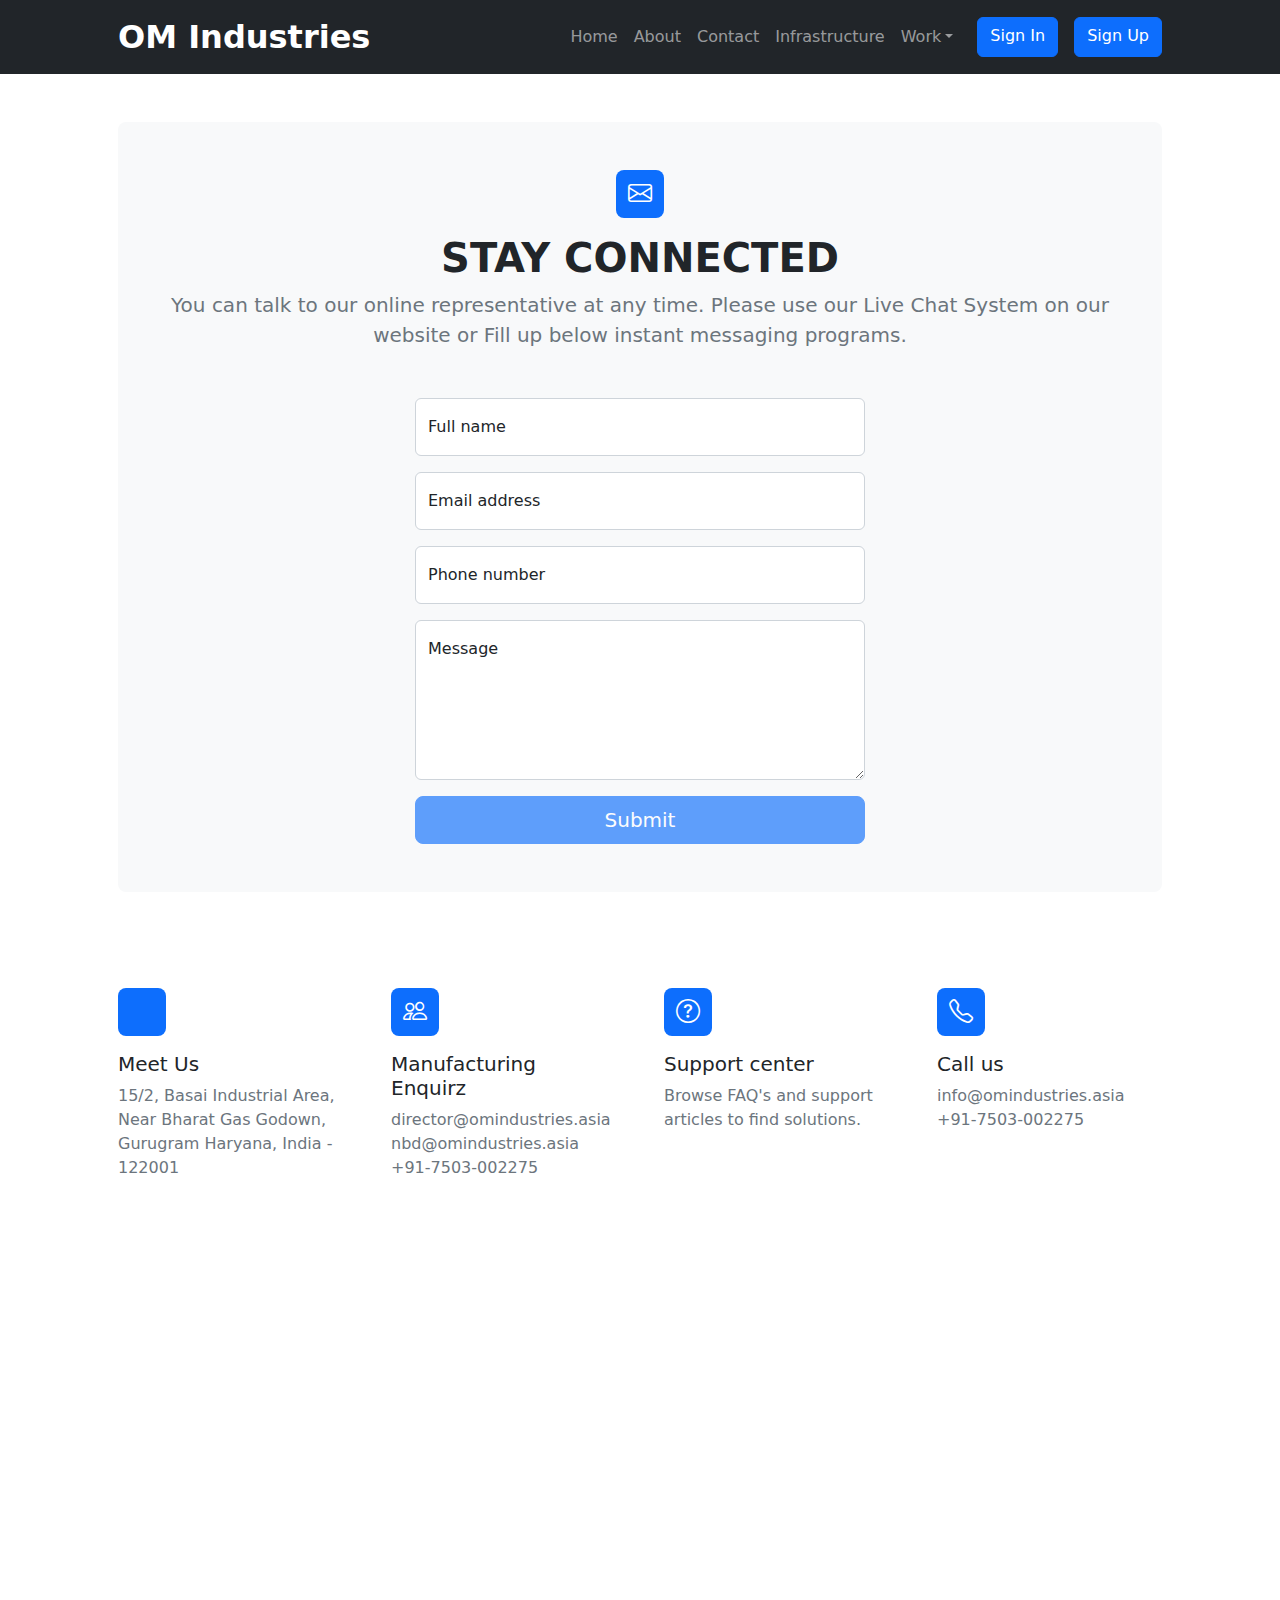
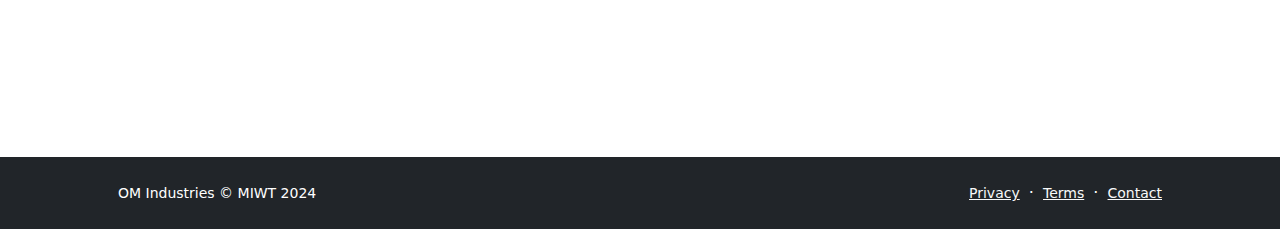
<file: contact.html>
<!DOCTYPE html>
<html lang="en">
    <head>
        <meta charset="utf-8" />
        <meta name="viewport" content="width=device-width, initial-scale=1, shrink-to-fit=no" />
        <meta name="description" content />
        <meta name="author" content />
        <title>OM Industries</title>
        <!-- Favicon-->
        <link rel="icon" type="image/x-icon" href="https://www.omindustries.asia/images/header/Om_Industries_logo.png" />
        <!-- Bootstrap icons-->
        <link href="https://cdn.jsdelivr.net/npm/bootstrap-icons@1.5.0/font/bootstrap-icons.css" rel="stylesheet" />
        <!-- Core theme CSS (includes Bootstrap)-->
        <link href="css/styles.css" rel="stylesheet" />
    </head>
    <body class="d-flex flex-column">
        <main class="flex-shrink-0">
            <!-- Navigation-->
            <nav class="navbar navbar-expand-lg navbar-dark bg-dark">
                <div class="container px-5">
                    <a class="navbar-brand fw-bold fs-2" href="index.html">OM Industries</a>
                    <button class="navbar-toggler" type="button" data-bs-toggle="collapse" data-bs-target="#navbarSupportedContent" aria-controls="navbarSupportedContent" aria-expanded="false" aria-label="Toggle navigation"><span class="navbar-toggler-icon"></span></button>
                    <div class="collapse navbar-collapse" id="navbarSupportedContent">
                        <ul class="navbar-nav ms-auto mb-2 mb-lg-0">
                            <li class="nav-item"><a class="nav-link" href="index.html">Home</a></li>
                            <li class="nav-item"><a class="nav-link" href="about.html">About</a></li>
                            <li class="nav-item"><a class="nav-link" href="contact.html">Contact</a></li>
                            <li class="nav-item"><a class="nav-link" href="blog-home.html">Infrastructure</a></li>
                            <li class="nav-item dropdown">
                                <a class="nav-link dropdown-toggle" id="navbarDropdownPortfolio" href="#" role="button" data-bs-toggle="dropdown" aria-expanded="false">Work</a>
                                <ul class="dropdown-menu dropdown-menu-end" aria-labelledby="navbarDropdownPortfolio">
                                    <li><a class="dropdown-item" href="portfolio-overview.html">Our Work</a></li>
                                    <li><a class="dropdown-item" href="portfolio-item.html">Our Manufacturing</a></li>
                                </ul>
                            </li>
                            <a class="btn btn-primary ms-3" href="Login.html">Sign In</a>
                            <a class="btn btn-primary ms-3" href="Registration.html">Sign Up</a>
                        </ul>
                    </div>
                </div>
            </nav>
            <!-- Page content-->
            <section class="py-5">
                <div class="container px-5">
                    <!-- Contact form-->
                    <div class="bg-light rounded-3 py-5 px-4 px-md-5 mb-5">
                        <div class="text-center mb-5">
                            <div class="feature bg-primary bg-gradient text-white rounded-3 mb-3"><i class="bi bi-envelope"></i></div>
                            <h1 class="fw-bolder">STAY CONNECTED</h1>
                            <p class="lead fw-normal text-muted mb-0">You can talk to our online representative at any time. Please use our Live Chat System on our website or
                                Fill up below instant messaging programs.</p>
                        </div>
                        <div class="row gx-5 justify-content-center">
                            <div class="col-lg-8 col-xl-6">
                                <!-- * * * * * * * * * * * * * * *-->
                                <!-- * * SB Forms Contact Form * *-->
                                <!-- * * * * * * * * * * * * * * *-->
                                <!-- This form is pre-integrated with SB Forms.-->
                                <!-- To make this form functional, sign up at-->
                                <!-- https://startbootstrap.com/solution/contact-forms-->
                                <!-- to get an API token!-->
                                <form id="contactForm" data-sb-form-api-token="API_TOKEN">
                                    <!-- Name input-->
                                    <div class="form-floating mb-3">
                                        <input class="form-control" id="name" type="text" placeholder="Enter your name..." data-sb-validations="required" />
                                        <label for="name">Full name</label>
                                        <div class="invalid-feedback" data-sb-feedback="name:required">A name is required.</div>
                                    </div>
                                    <!-- Email address input-->
                                    <div class="form-floating mb-3">
                                        <input class="form-control" id="email" type="email" placeholder="name@example.com" data-sb-validations="required,email" />
                                        <label for="email">Email address</label>
                                        <div class="invalid-feedback" data-sb-feedback="email:required">An email is required.</div>
                                        <div class="invalid-feedback" data-sb-feedback="email:email">Email is not valid.</div>
                                    </div>
                                    <!-- Phone number input-->
                                    <div class="form-floating mb-3">
                                        <input class="form-control" id="phone" type="tel" placeholder="(123) 456-7890" data-sb-validations="required" />
                                        <label for="phone">Phone number</label>
                                        <div class="invalid-feedback" data-sb-feedback="phone:required">A phone number is required.</div>
                                    </div>
                                    <!-- Message input-->
                                    <div class="form-floating mb-3">
                                        <textarea class="form-control" id="message" type="text" placeholder="Enter your message here..." style="height: 10rem" data-sb-validations="required"></textarea>
                                        <label for="message">Message</label>
                                        <div class="invalid-feedback" data-sb-feedback="message:required">A message is required.</div>
                                    </div>
                                    <!-- Submit success message-->
                                    <!---->
                                    <!-- This is what your users will see when the form-->
                                    <!-- has successfully submitted-->
                                    <div class="d-none" id="submitSuccessMessage">
                                        <div class="text-center mb-3">
                                            <div class="fw-bolder">Form submission successful!</div>
                                            To activate this form, sign up at
                                            <br />
                                            <a href="https://startbootstrap.com/solution/contact-forms">https://startbootstrap.com/solution/contact-forms</a>
                                        </div>
                                    </div>
                                    <!-- Submit error message-->
                                    <!---->
                                    <!-- This is what your users will see when there is-->
                                    <!-- an error submitting the form-->
                                    <div class="d-none" id="submitErrorMessage"><div class="text-center text-danger mb-3">Error sending message!</div></div>
                                    <!-- Submit Button-->
                                    <div class="d-grid"><button class="btn btn-primary btn-lg disabled" id="submitButton" type="submit">Submit</button></div>
                                </form>
                            </div>
                        </div>
                    </div>
                    <!-- Contact cards-->
                    <div class="row gx-5 row-cols-2 row-cols-lg-4 py-5">
                        <div class="col">
                            <div class="feature bg-primary bg-gradient text-white rounded-3 mb-3"><i class="bi bi-map-marker"></i></div>
                            <div class="h5">Meet Us</div>
                            <p class="text-muted mb-0">15/2, Basai Industrial Area, Near Bharat Gas Godown, Gurugram Haryana, India - 122001 </p>
                        </div>
                        <div class="col">
                            <div class="feature bg-primary bg-gradient text-white rounded-3 mb-3"> <i class="bi bi-people"></i></div>
                            <div class="h5">Manufacturing Enquirz</div>
                            <p class="text-muted mb-0">   director@omindustries.asia nbd@omindustries.asia +91-7503-002275 </p>
                        </div>
                        <div class="col">
                            <div class="feature bg-primary bg-gradient text-white rounded-3 mb-3"><i class="bi bi-question-circle"></i></div>
                            <div class="h5">Support center</div>
                            <p class="text-muted mb-0">Browse FAQ's and support articles to find solutions.</p>
                        </div>
                        <div class="col">
                            <div class="feature bg-primary bg-gradient text-white rounded-3 mb-3"><i class="bi bi-telephone"></i></div>
                            <div class="h5">Call us</div>
                            <p class="text-muted mb-0">info@omindustries.asia +91-7503-002275 </p>
                        </div>
                    </div>
                </div>
            </section>
            <section class="mab-01 col-lg-12">
                <iframe style="width:100%"
                    src="https://www.google.com/maps/embed?pb=!1m18!1m12!1m3!1d3507.7179935673857!2d76.98592227495118!3d28.457916275760457!2m3!1f0!2f0!3f0!3m2!1i1024!2i768!4f13.1!3m3!1m2!1s0x390d17f7c76a0bad%3A0x6794b4f448404ab9!2sOm%20Industries%20Limited!5e0!3m2!1sen!2sin!4v1720415070578!5m2!1sen!2sin" width="600" height="450" style="border:0;" allowfullscreen="" loading="lazy" referrerpolicy="no-referrer-when-downgrade"  width="600" height="450" style="border:0;" allowfullscreen="" loading="lazy" referrerpolicy="no-referrer-when-downgrade">
                </iframe>
            </section>
        </main>
        <!-- Footer-->
        <footer class="bg-dark py-4 mt-auto">
            <div class="container px-5">
                <div class="row align-items-center justify-content-between flex-column flex-sm-row">
                    <div class="col-auto"><div class="small m-0 text-white">OM Industries &copy; MIWT 2024</div></div>
                    <div class="col-auto">
                        <a class="link-light small" href="#!">Privacy</a>
                        <span class="text-white mx-1">&middot;</span>
                        <a class="link-light small" href="#!">Terms</a>
                        <span class="text-white mx-1">&middot;</span>
                        <a class="link-light small" href="#!">Contact</a>
                    </div>
                </div>
            </div>
        </footer>
        <!-- Bootstrap core JS-->
        <script src="https://cdn.jsdelivr.net/npm/bootstrap@5.2.3/dist/js/bootstrap.bundle.min.js"></script>
        <!-- Core theme JS-->
        <script src="js/scripts.js"></script>
        <!-- * * * * * * * * * * * * * * * * * * * * * * * * * * * * * * * * * * * * * * * *-->
        <!-- * *                               SB Forms JS                               * *-->
        <!-- * * Activate your form at https://startbootstrap.com/solution/contact-forms * *-->
        <!-- * * * * * * * * * * * * * * * * * * * * * * * * * * * * * * * * * * * * * * * *-->
        <script src="https://cdn.startbootstrap.com/sb-forms-latest.js"></script>
    </body>
</html>
</file>
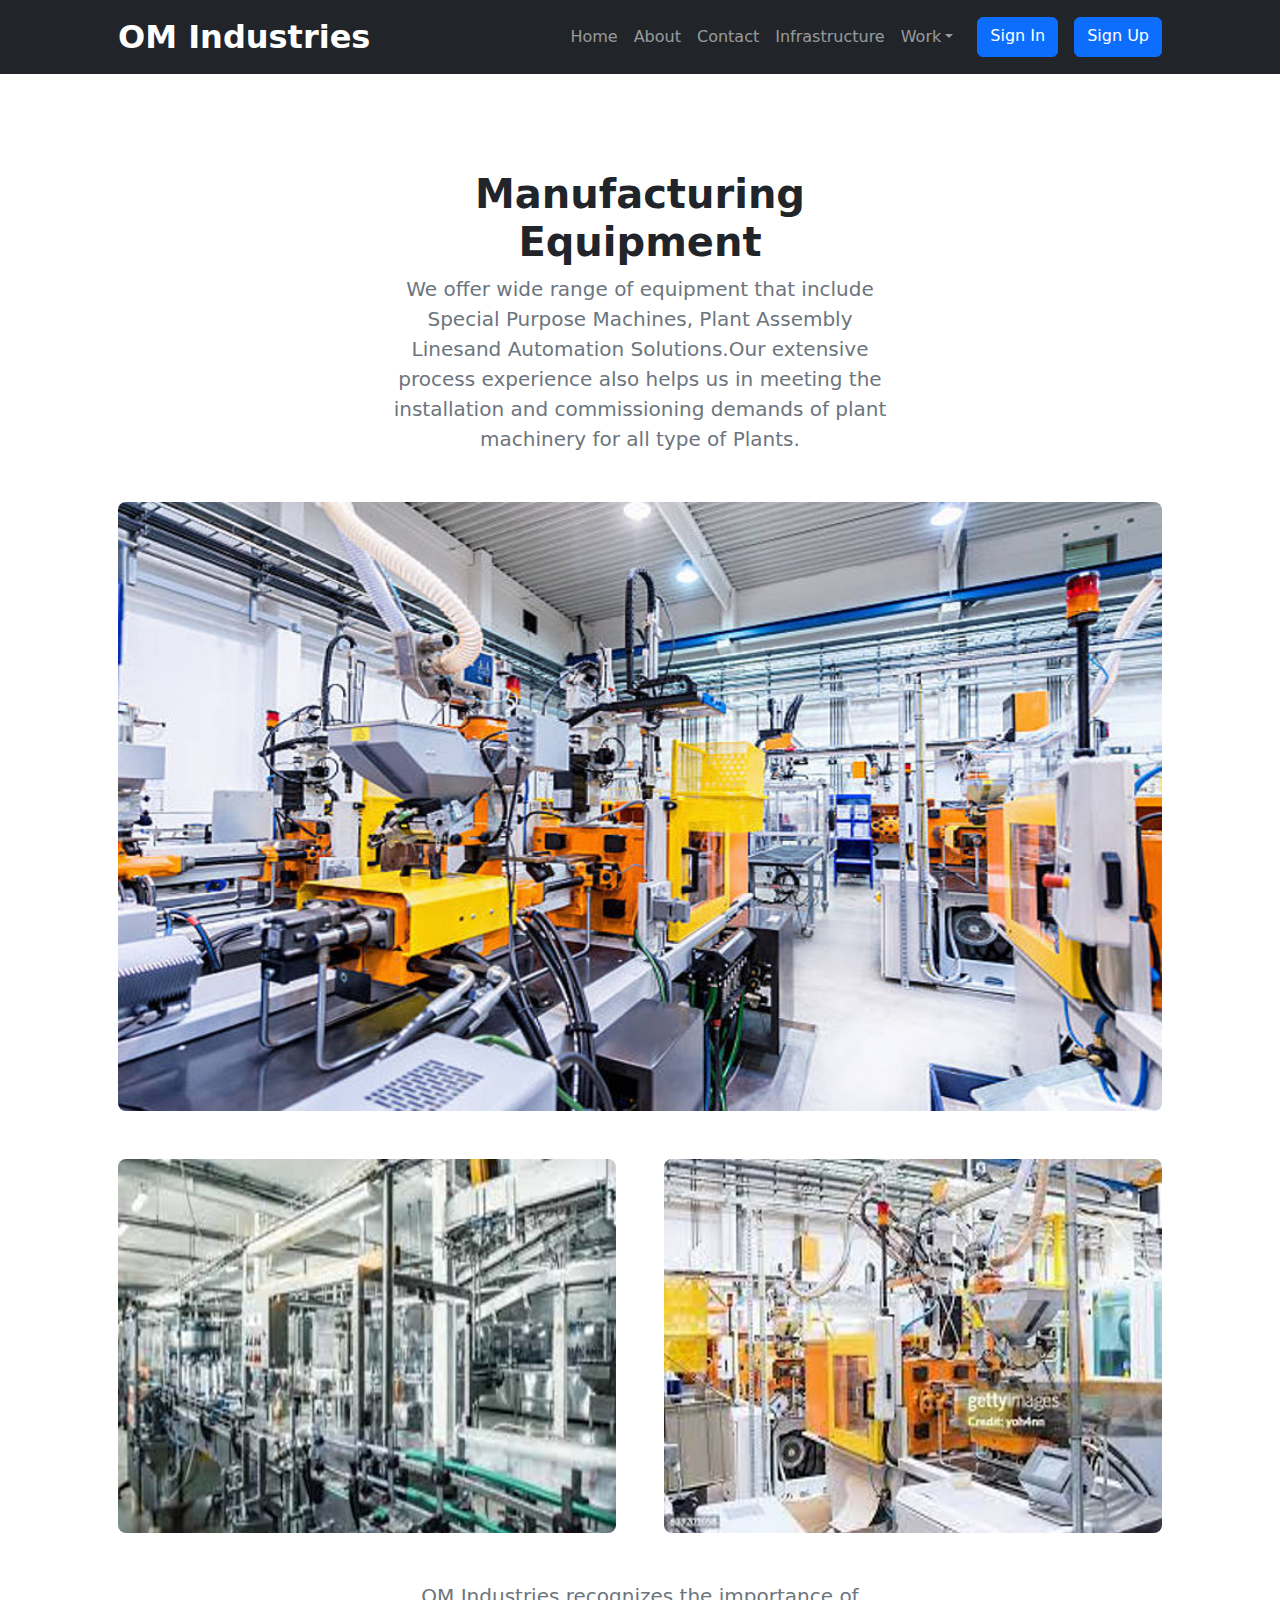
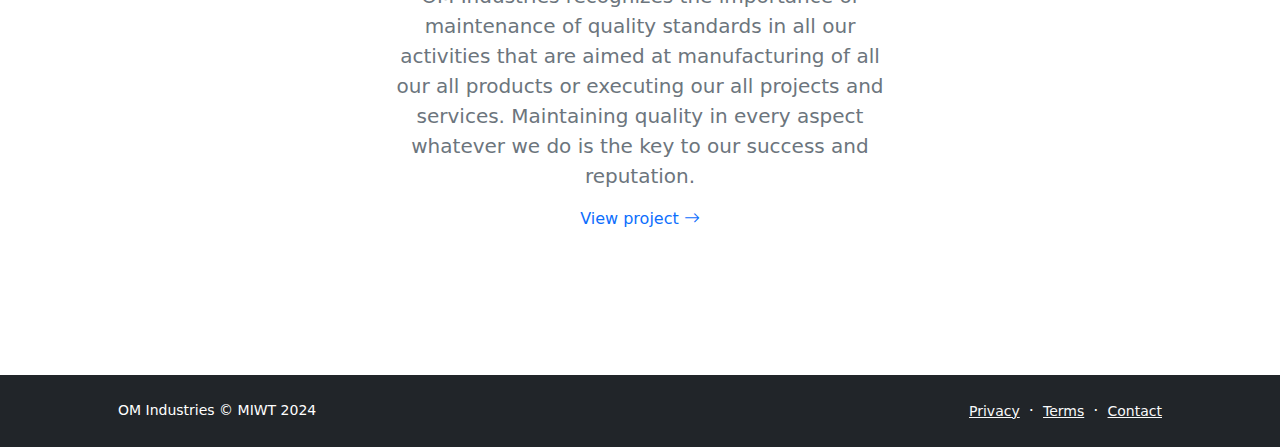
<file: portfolio-item.html>
<!DOCTYPE html>
<html lang="en">
    <head>
        <meta charset="utf-8" />
        <meta name="viewport" content="width=device-width, initial-scale=1, shrink-to-fit=no" />
        <meta name="description" content="" />
        <meta name="author" content="" />
        <title>OM Industries</title>
        <!-- Favicon-->
        <link rel="icon" type="image/x-icon" href="https://www.omindustries.asia/images/header/Om_Industries_logo.png" />
        <!-- Bootstrap icons-->
        <link href="https://cdn.jsdelivr.net/npm/bootstrap-icons@1.5.0/font/bootstrap-icons.css" rel="stylesheet" />
        <!-- Core theme CSS (includes Bootstrap)-->
        <link href="css/styles.css" rel="stylesheet" />
    </head>
    <body class="d-flex flex-column h-100">
        <main class="flex-shrink-0">
            <!-- Navigation-->
            <nav class="navbar navbar-expand-lg navbar-dark bg-dark">
                <div class="container px-5">
                    <a class="navbar-brand fw-bold fs-2" href="index.html">OM Industries</a>
                    <button class="navbar-toggler" type="button" data-bs-toggle="collapse" data-bs-target="#navbarSupportedContent" aria-controls="navbarSupportedContent" aria-expanded="false" aria-label="Toggle navigation"><span class="navbar-toggler-icon"></span></button>
                    <div class="collapse navbar-collapse" id="navbarSupportedContent">
                        <ul class="navbar-nav ms-auto mb-2 mb-lg-0">
                            <li class="nav-item"><a class="nav-link" href="index.html">Home</a></li>
                            <li class="nav-item"><a class="nav-link" href="about.html">About</a></li>
                            <li class="nav-item"><a class="nav-link" href="contact.html">Contact</a></li>
                            <li class="nav-item"><a class="nav-link" href="blog-home.html">Infrastructure</a></li>
                            <li class="nav-item dropdown">
                                <a class="nav-link dropdown-toggle" id="navbarDropdownPortfolio" href="#" role="button" data-bs-toggle="dropdown" aria-expanded="false">Work</a>
                                <ul class="dropdown-menu dropdown-menu-end" aria-labelledby="navbarDropdownPortfolio">
                                    <li><a class="dropdown-item" href="portfolio-overview.html">Our Work</a></li>
                                    <li><a class="dropdown-item" href="portfolio-item.html">Our Manufacturing</a></li>
                                </ul>
                            </li>
                            <a class="btn btn-primary ms-3" href="Login.html">Sign In</a>
                            <a class="btn btn-primary ms-3" href="Registration.html">Sign Up</a>
                        </ul>
                    </div>
                </div>
            </nav>
            <!-- Page Content-->
            <section class="py-5">
                <div class="container px-5 my-5">
                    <div class="row gx-5 justify-content-center">
                        <div class="col-lg-6">
                            <div class="text-center mb-5">
                                <h1 class="fw-bolder">Manufacturing Equipment</h1>
                                <p class="lead fw-normal text-muted mb-0"> We offer wide range of equipment that include Special Purpose Machines, Plant Assembly Linesand Automation Solutions.Our extensive process experience also helps us in meeting the installation and commissioning demands of plant machinery for all type of Plants.</p>
                            </div>
                        </div>
                    </div>
                    <div class="row gx-5">
                        <div class="col-12"><img class="img-fluid rounded-3 col-lg-12 justify-content-center mb-5" src="IMG/8.jpg" alt="..." /></div>
                        <div class="col-lg-6"><img class="img-fluid rounded-3 mb-5" src="IMG/9.jpg" alt="..." /></div>
                        <div class="col-lg-6"><img class="img-fluid rounded-3 mb-5" src="IMG/10.jpg" alt="..." /></div>
                    </div>
                    <div class="row gx-5 justify-content-center">
                        <div class="col-lg-6">
                            <div class="text-center mb-5">
                                <p class="lead fw-normal text-muted">OM Industries recognizes the importance of maintenance of quality standards in all our activities that are aimed at manufacturing of all our all products or executing our all projects and services. Maintaining quality in every aspect whatever we do is the key to our success and reputation. </p>
                                <a class="text-decoration-none" href="#!">
                                    View project
                                    <i class="bi-arrow-right"></i>
                                </a>
                            </div>
                        </div>
                    </div>
                </div>
            </section>
        </main>
        <!-- Footer-->
        <footer class="bg-dark py-4 mt-auto">
            <div class="container px-5">
                <div class="row align-items-center justify-content-between flex-column flex-sm-row">
                    <div class="col-auto"><div class="small m-0 text-white">OM Industries &copy; MIWT 2024</div></div>
                    <div class="col-auto">
                        <a class="link-light small" href="#!">Privacy</a>
                        <span class="text-white mx-1">&middot;</span>
                        <a class="link-light small" href="#!">Terms</a>
                        <span class="text-white mx-1">&middot;</span>
                        <a class="link-light small" href="#!">Contact</a>
                    </div>
                </div>
            </div>
        </footer>
        <!-- Bootstrap core JS-->
        <script src="https://cdn.jsdelivr.net/npm/bootstrap@5.2.3/dist/js/bootstrap.bundle.min.js"></script>
        <!-- Core theme JS-->
        <script src="js/scripts.js"></script>
    </body>
</html>
</file>
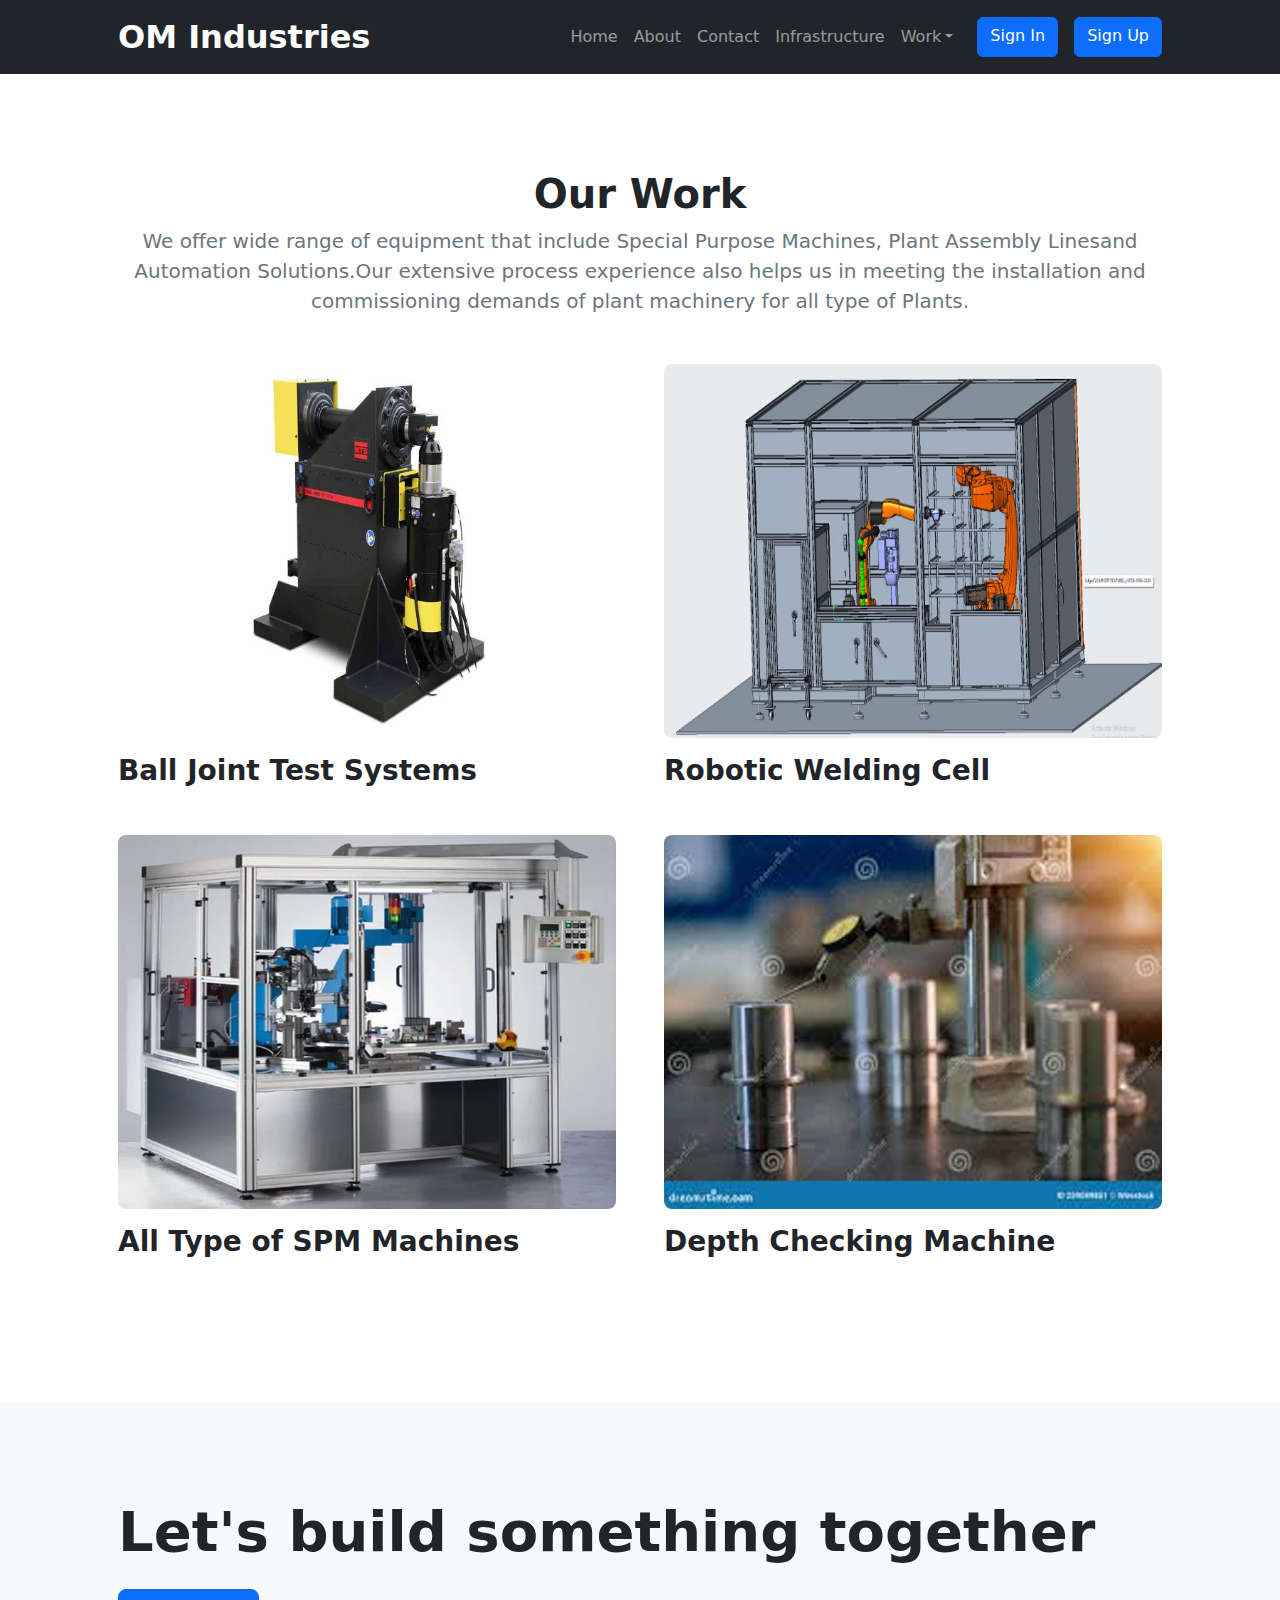
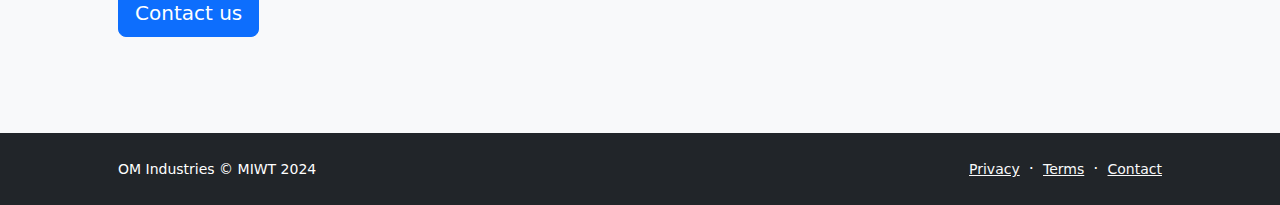
<file: portfolio-overview.html>
<!DOCTYPE html>
<html lang="en">
    <head>
        <meta charset="utf-8" />
        <meta name="viewport" content="width=device-width, initial-scale=1, shrink-to-fit=no" />
        <meta name="description" content="" />
        <meta name="author" content="" />
        <title>OM Industries</title>
        <!-- Favicon-->
        <link rel="icon" type="image/x-icon" href="https://www.omindustries.asia/images/header/Om_Industries_logo.png" />
        <!-- Bootstrap icons-->
        <link href="https://cdn.jsdelivr.net/npm/bootstrap-icons@1.5.0/font/bootstrap-icons.css" rel="stylesheet" />
        <!-- Core theme CSS (includes Bootstrap)-->
        <link href="css/styles.css" rel="stylesheet" />
    </head>
    <body class="d-flex flex-column h-100">
        <main class="flex-shrink-0">
            <!-- Navigation-->
            <nav class="navbar navbar-expand-lg navbar-dark bg-dark">
                <div class="container px-5">
                    <a class="navbar-brand fw-bold fs-2" href="index.html">OM Industries</a>
                    <button class="navbar-toggler" type="button" data-bs-toggle="collapse" data-bs-target="#navbarSupportedContent" aria-controls="navbarSupportedContent" aria-expanded="false" aria-label="Toggle navigation"><span class="navbar-toggler-icon"></span></button>
                    <div class="collapse navbar-collapse" id="navbarSupportedContent">
                        <ul class="navbar-nav ms-auto mb-2 mb-lg-0">
                            <li class="nav-item"><a class="nav-link" href="index.html">Home</a></li>
                            <li class="nav-item"><a class="nav-link" href="about.html">About</a></li>
                            <li class="nav-item"><a class="nav-link" href="contact.html">Contact</a></li>
                            <li class="nav-item"><a class="nav-link" href="blog-home.html">Infrastructure</a></li>
                            <li class="nav-item dropdown">
                                <a class="nav-link dropdown-toggle" id="navbarDropdownPortfolio" href="#" role="button" data-bs-toggle="dropdown" aria-expanded="false">Work</a>
                                <ul class="dropdown-menu dropdown-menu-end" aria-labelledby="navbarDropdownPortfolio">
                                    <li><a class="dropdown-item" href="portfolio-overview.html">Our Work</a></li>
                                    <li><a class="dropdown-item" href="portfolio-item.html">Our Manufacturing</a></li>
                                </ul>
                            </li>
                            <a class="btn btn-primary ms-3" href="Login.html">Sign In</a>
                            <a class="btn btn-primary ms-3" href="Registration.html">Sign Up</a>
                        </ul>
                    </div>
                </div>
            </nav>
            <!-- Page Content-->
            <section class="py-5">
                <div class="container px-5 my-5">
                    <div class="text-center mb-5">
                        <h1 class="fw-bolder">Our Work</h1>
                        <p class="lead fw-normal text-muted mb-0">
                            We offer wide range of equipment that include Special Purpose Machines, Plant Assembly Linesand Automation Solutions.Our extensive process experience also helps us in meeting the installation and commissioning demands of plant machinery for all type of Plants.
                        </p>
                    </div>
                    <div class="row gx-5">
                        <div class="col-lg-6">
                            <div class="position-relative mb-5">
                                <img class="img-fluid rounded-3 mb-3" src="IMG/1.jpg" alt="..." />
                                <a class="h3 fw-bolder text-decoration-none link-dark stretched-link" href="#!">Ball Joint Test Systems</a>
                            </div>
                        </div>
                        <div class="col-lg-6">
                            <div class="position-relative mb-5">
                                <img class="img-fluid rounded-3 mb-3" src="IMG/2.jpg" alt="..." />
                                <a class="h3 fw-bolder text-decoration-none link-dark stretched-link" href="#!">Robotic Welding Cell</a>
                            </div>
                        </div>
                        <div class="col-lg-6">
                            <div class="position-relative mb-5">
                                <img class="img-fluid rounded-3 mb-3" src="IMG/3.jpg" alt="..." />
                                <a class="h3 fw-bolder text-decoration-none link-dark stretched-link" href="#!">All Type of SPM Machines</a>
                            </div>
                        </div>
                        <div class="col-lg-6">
                            <div class="position-relative mb-5">
                                <img class="img-fluid rounded-3 mb-3" src="IMG/4.jpg" alt="..." />
                                <a class="h3 fw-bolder text-decoration-none link-dark stretched-link" href="#!">Depth Checking Machine</a>
                            </div>
                        </div>
                    </div>
                </div>
            </section>
            <section class="py-5 bg-light">
                <div class="container px-5 my-5">
                    <h2 class="display-4 fw-bolder mb-4">Let's build something together</h2>
                    <a class="btn btn-lg btn-primary" href="#!">Contact us</a>
                </div>
            </section>
        </main>
        <!-- Footer-->
        <footer class="bg-dark py-4 mt-auto">
            <div class="container px-5">
                <div class="row align-items-center justify-content-between flex-column flex-sm-row">
                    <div class="col-auto"><div class="small m-0 text-white">OM Industries &copy; MIWT 2024</div></div>
                    <div class="col-auto">
                        <a class="link-light small" href="#!">Privacy</a>
                        <span class="text-white mx-1">&middot;</span>
                        <a class="link-light small" href="#!">Terms</a>
                        <span class="text-white mx-1">&middot;</span>
                        <a class="link-light small" href="#!">Contact</a>
                    </div>
                </div>
            </div>
        </footer>
        <!-- Bootstrap core JS-->
        <script src="https://cdn.jsdelivr.net/npm/bootstrap@5.2.3/dist/js/bootstrap.bundle.min.js"></script>
        <!-- Core theme JS-->
        <script src="js/scripts.js"></script>
    </body>
</html>
</file>
